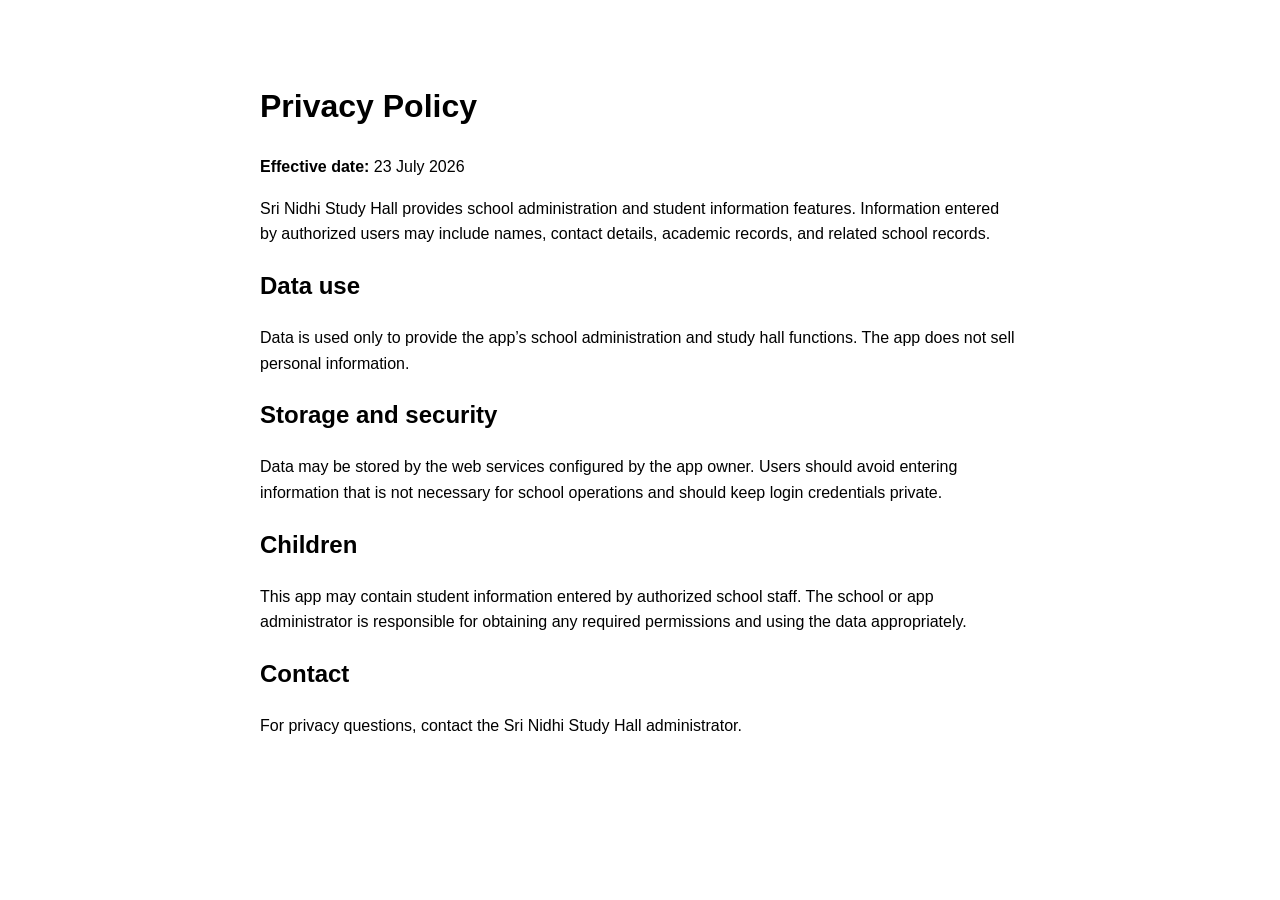
<file: PRIVACY_POLICY.html>
<!doctype html><html><head><meta charset="utf-8"><meta name="viewport" content="width=device-width"><title>Privacy Policy - Sri Nidhi Study Hall</title></head><body style="font-family:Arial;max-width:760px;margin:40px auto;padding:20px;line-height:1.6"><h1>Privacy Policy</h1><p><b>Effective date:</b> 23 July 2026</p><p>Sri Nidhi Study Hall provides school administration and student information features. Information entered by authorized users may include names, contact details, academic records, and related school records.</p><h2>Data use</h2><p>Data is used only to provide the app’s school administration and study hall functions. The app does not sell personal information.</p><h2>Storage and security</h2><p>Data may be stored by the web services configured by the app owner. Users should avoid entering information that is not necessary for school operations and should keep login credentials private.</p><h2>Children</h2><p>This app may contain student information entered by authorized school staff. The school or app administrator is responsible for obtaining any required permissions and using the data appropriately.</p><h2>Contact</h2><p>For privacy questions, contact the Sri Nidhi Study Hall administrator.</p></body></html>
</file>
